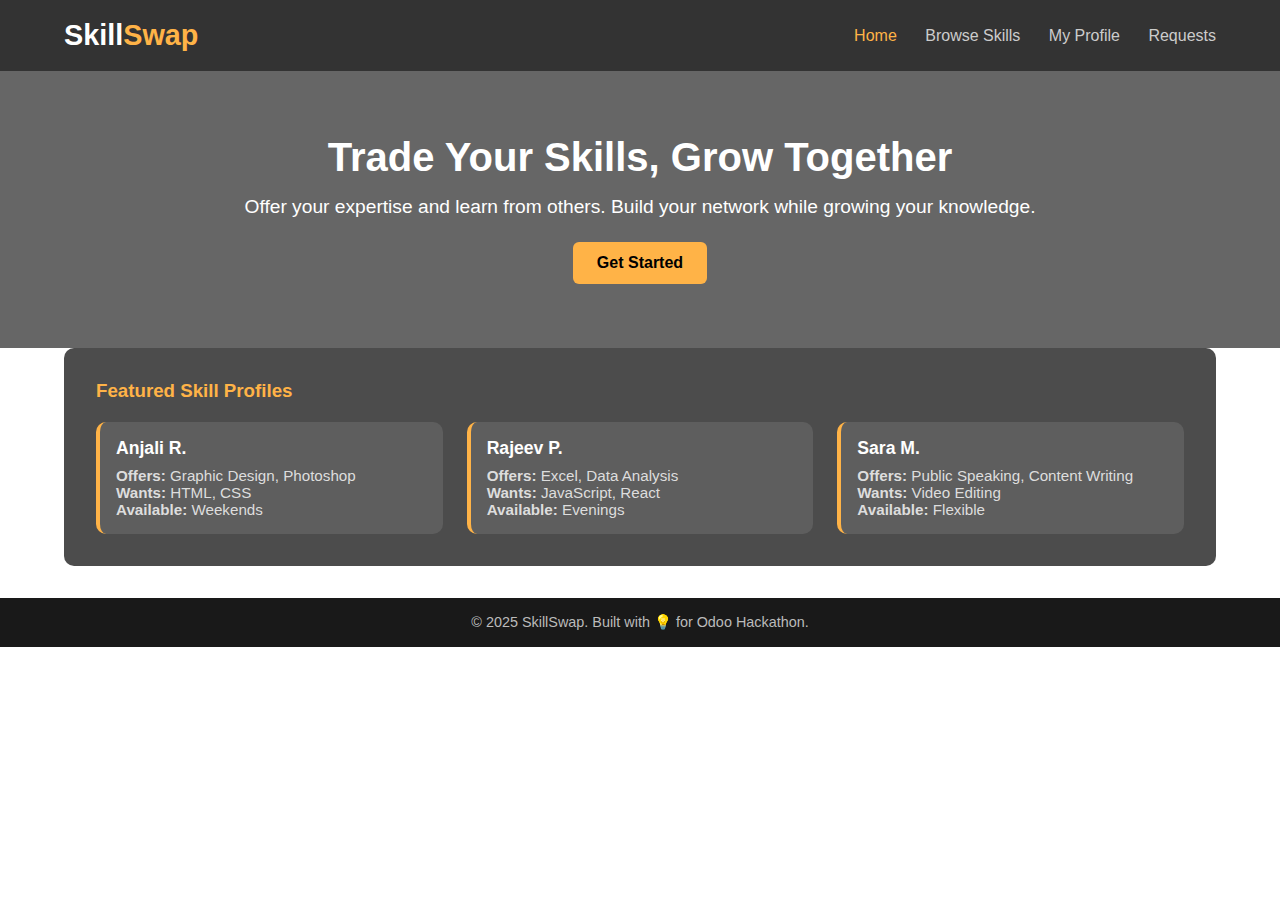
<file: index.html>
<!DOCTYPE html>
<html lang="="en">
<head>
  <meta charset="UTF-8" />
  <meta name="viewport" content="width=device-width, initial-scale=1.0"/>
  <title>SkillSwap Platform</title>
  <link rel="stylesheet" href="style.css" />
</head>
<body>
  <header>
    <div class="container nav">
      <h1>Skill<span>Swap</span></h1>
      <nav>
        <a href="#" class="active">Home</a>
        <a href="browse.html">Browse Skills</a>
        <a href="profile.html">My Profile</a>
        <a href="requests.html">Requests</a>
      </nav>
    </div>
  </header>

  <section class="hero">
    <div class="container">
      <h2>Trade Your Skills, Grow Together</h2>
      <p>Offer your expertise and learn from others. Build your network while growing your knowledge.</p>
      <a href="profile.html" class="btn">Get Started</a>
    </div>
  </section>

  <main class="container">
    <h3>Featured Skill Profiles</h3>
    <div class="cards" id="user-cards">
      <!-- Skill cards will be loaded here -->
    </div>
  </main>

  <footer>
    <div class="container">&copy; 2025 SkillSwap. Built with 💡 for Odoo Hackathon.</div>
  </footer>

  <script src="script.js"></script>
</body>
</html>
</file>
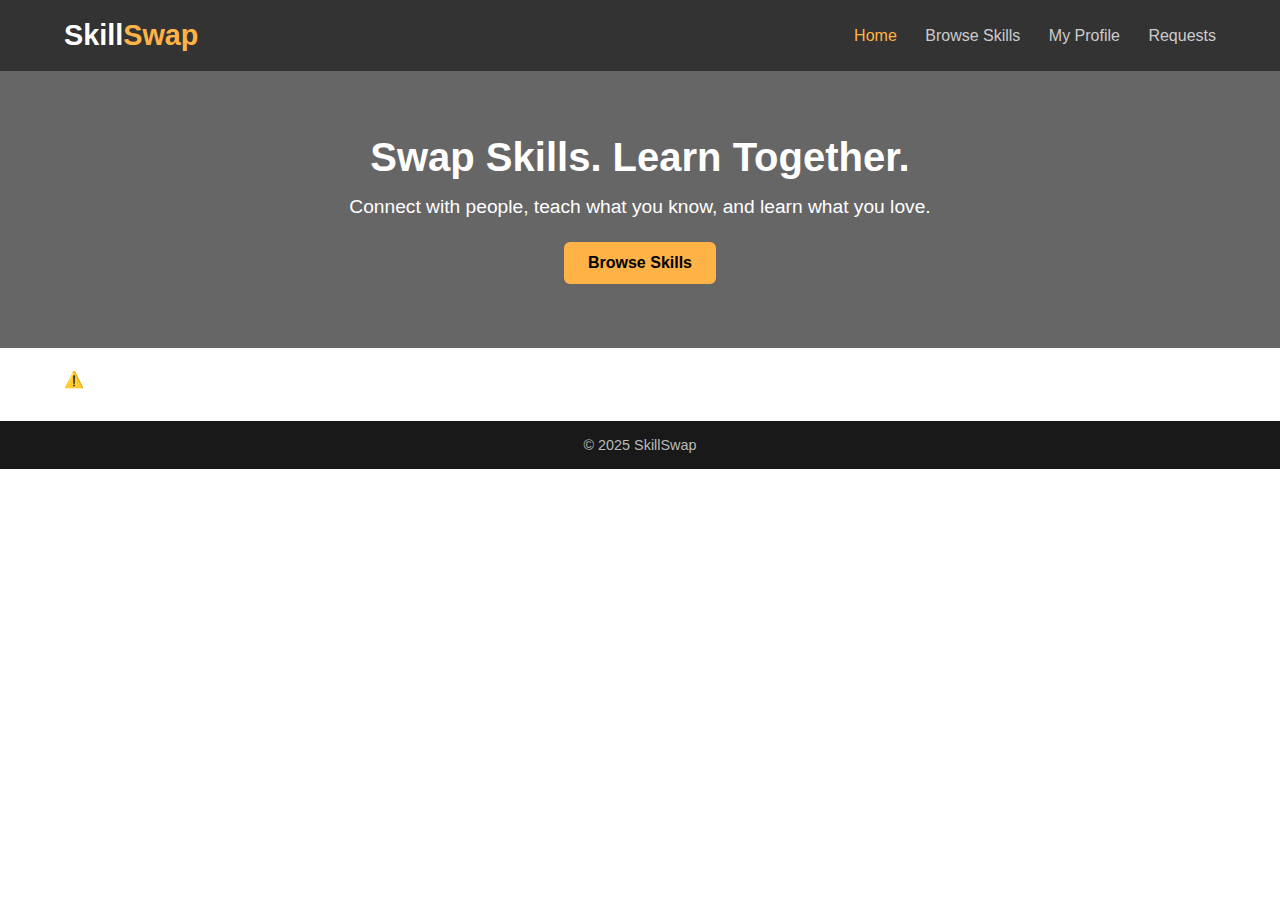
<file: client/index.html>
<!DOCTYPE html>
<html lang="en">
<head>
  <meta charset="UTF-8" />
  <title>SkillSwap | Home</title>
  <link rel="stylesheet" href="style.css" />
</head>
<body>

  <header>
    <div class="container nav">
      <h1>Skill<span>Swap</span></h1>
      <nav>
        <a href="#" class="active">Home</a>
        <a href="browse.html">Browse Skills</a>
        <a href="profile.html">My Profile</a>
        <a href="requests.html">Requests</a>
      </nav>
    </div>
  </header>

  <section class="hero">
    <div class="container">
      <h2>Swap Skills. Learn Together.</h2>
      <p>Connect with people, teach what you know, and learn what you love.</p>
      <a href="browse.html" class="btn">Browse Skills</a>
    </div>
  </section>

  <section class="container">
    <h3>Featured Skill Swappers</h3>
    <div id="userList" class="user-list"></div>
  </section>

  <footer>
    <div class="container">&copy; 2025 SkillSwap</div>
  </footer>

  <script>
    const currentUserId = "64f000000000000000000001"; // dummy sender ID

    async function loadUsers() {
      try {
        const res = await fetch("http://localhost:5000/api/users");
        const users = await res.json();
        const userList = document.getElementById("userList");
        userList.innerHTML = "";

        users.forEach(user => {
          const card = document.createElement("div");
          card.className = "card";
          card.innerHTML = `
            <h4>${user.name}</h4>
            <p><strong>Skills Offered:</strong> ${user.skillsOffered.join(", ")}</p>
            <p><strong>Skills Wanted:</strong> ${user.skillsWanted.join(", ")}</p>
            <p><strong>Availability:</strong> ${user.availability}</p>
            <button class="btn" onclick='sendSwapRequest("${user._id}", ${JSON.stringify(user.skillsOffered)}, ${JSON.stringify(user.skillsWanted)})'>
              Request Swap
            </button>
          `;
          userList.appendChild(card);
        });

      } catch (err) {
        console.error("❌ Error loading users:", err);
        document.getElementById("userList").innerHTML = "<p>⚠️ Failed to load users.</p>";
      }
    }

    async function sendSwapRequest(toUserId, offered, wanted) {
      console.log("📨 Sending request to:", toUserId);

      try {
        const res = await fetch("http://localhost:5000/api/requests", {
          method: "POST",
          headers: { "Content-Type": "application/json" },
          body: JSON.stringify({
            fromUser: currentUserId,
            toUser: toUserId,
            skillOffered: offered[0],
            skillWanted: wanted[0],
          })
        });

        if (res.ok) {
          alert("✅ Swap request sent!");
        } else {
          alert("❌ Failed to send request");
        }
      } catch (err) {
        console.error("❌ Error sending request:", err);
        alert("❌ Server error");
      }
    }

    loadUsers();
  </script>

</body>
</html>
</file>
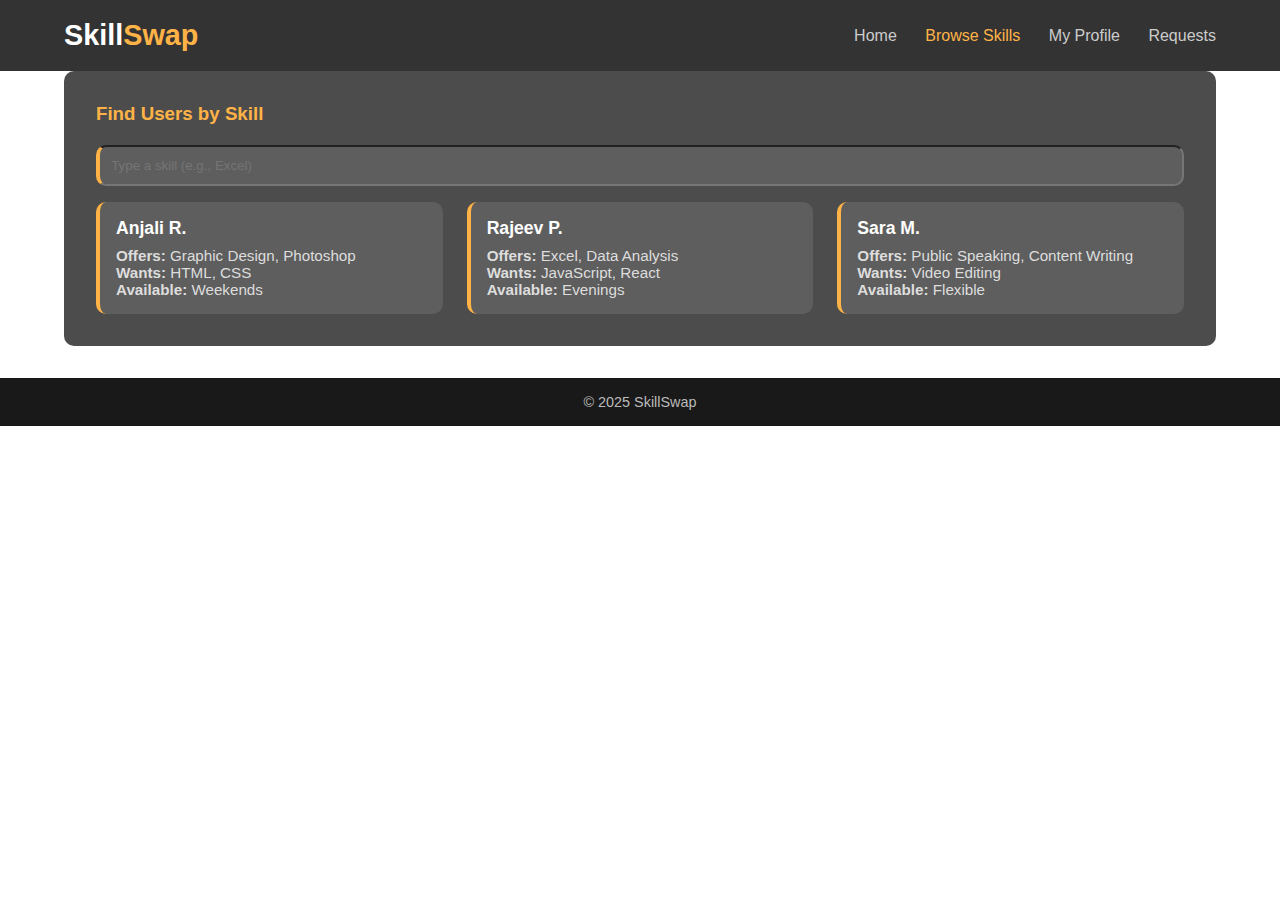
<file: browse.html>
<!DOCTYPE html>
<html lang="en">
<head>
  <meta charset="UTF-8" />
  <meta name="viewport" content="width=device-width, initial-scale=1.0"/>
  <title>Browse Skills</title>
  <link rel="stylesheet" href="style.css" />
</head>
<body>
  <header>
    <div class="container nav">
      <h1>Skill<span>Swap</span></h1>
      <nav>
        <a href="index.html">Home</a>
        <a href="#" class="active">Browse Skills</a>
        <a href="profile.html">My Profile</a>
        <a href="requests.html">Requests</a>
      </nav>
    </div>
  </header>

  <main class="container">
    <h3>Find Users by Skill</h3>
    <input type="text" id="search" placeholder="Type a skill (e.g., Excel)" class="card" style="width: 100%; padding: 0.7rem; margin-bottom: 1rem;" />
    <div class="cards" id="browse-results">
      <!-- Filtered users will appear here -->
    </div>
  </main>

  <footer><div class="container">&copy; 2025 SkillSwap</div></footer>

  <script src="script.js"></script>
  <script>
    const searchInput = document.getElementById("search");
    const browseResults = document.getElementById("browse-results");

    function renderFilteredUsers(skill) {
      browseResults.innerHTML = '';
      users.filter(user => 
        user.skillsOffered.join(',').toLowerCase().includes(skill.toLowerCase()) ||
        user.skillsWanted.join(',').toLowerCase().includes(skill.toLowerCase())
      ).forEach(user => {
        const card = document.createElement("div");
        card.className = "card";
        card.innerHTML = `
          <h4>${user.name}</h4>
          <p><strong>Offers:</strong> ${user.skillsOffered.join(', ')}</p>
          <p><strong>Wants:</strong> ${user.skillsWanted.join(', ')}</p>
          <p><strong>Available:</strong> ${user.availability}</p>
        `;
        browseResults.appendChild(card);
      });
    }

    searchInput.addEventListener("input", (e) => {
      renderFilteredUsers(e.target.value);
    });

    renderFilteredUsers('');
  </script>
</body>
</html>
</file>
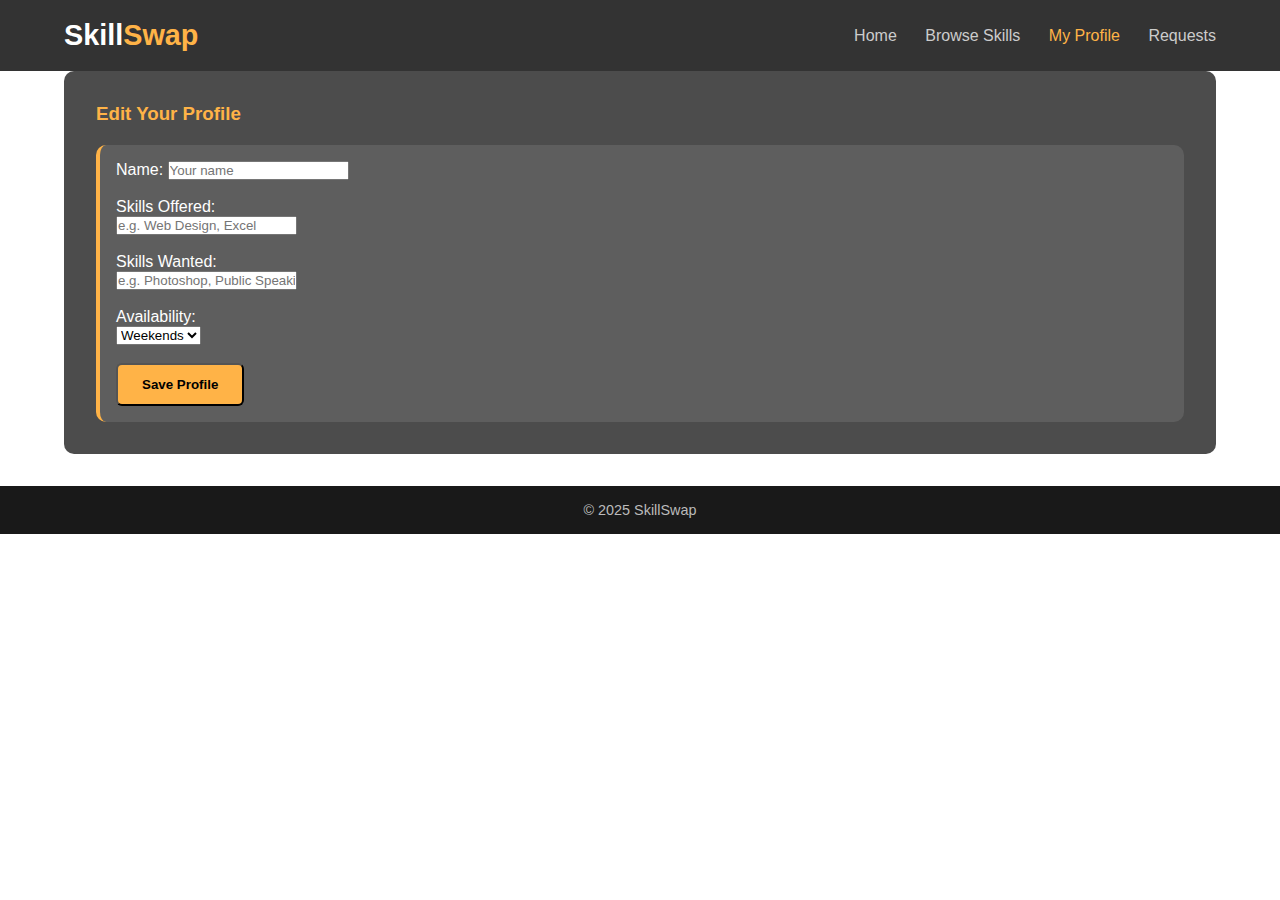
<file: profile.html>
<!DOCTYPE html>
<html lang="en">
<head>
  <meta charset="UTF-8" />
  <meta name="viewport" content="width=device-width, initial-scale=1.0"/>
  <title>My SkillSwap Profile</title>
  <link rel="stylesheet" href="style.css" />
</head>
<body>
  <header>
    <div class="container nav">
      <h1>Skill<span>Swap</span></h1>
      <nav>
        <a href="index.html">Home</a>
        <a href="browse.html">Browse Skills</a>
        <a href="#" class="active">My Profile</a>
        <a href="requests.html">Requests</a>
      </nav>
    </div>
  </header>

  <main class="container">
    <h3>Edit Your Profile</h3>
    <form class="card" style="background: rgba(255,255,255,0.1);">
      <label>Name: <input type="text" placeholder="Your name" /></label><br><br>
      <label>Skills Offered:<br><input type="text" placeholder="e.g. Web Design, Excel" /></label><br><br>
      <label>Skills Wanted:<br><input type="text" placeholder="e.g. Photoshop, Public Speaking" /></label><br><br>
      <label>Availability:<br>
        <select>
          <option>Weekends</option>
          <option>Evenings</option>
          <option>Flexible</option>
        </select>
      </label><br><br>
      <button class="btn">Save Profile</button>
    </form>
  </main>

  <footer><div class="container">&copy; 2025 SkillSwap</div></footer>
</body>
</html>
</file>
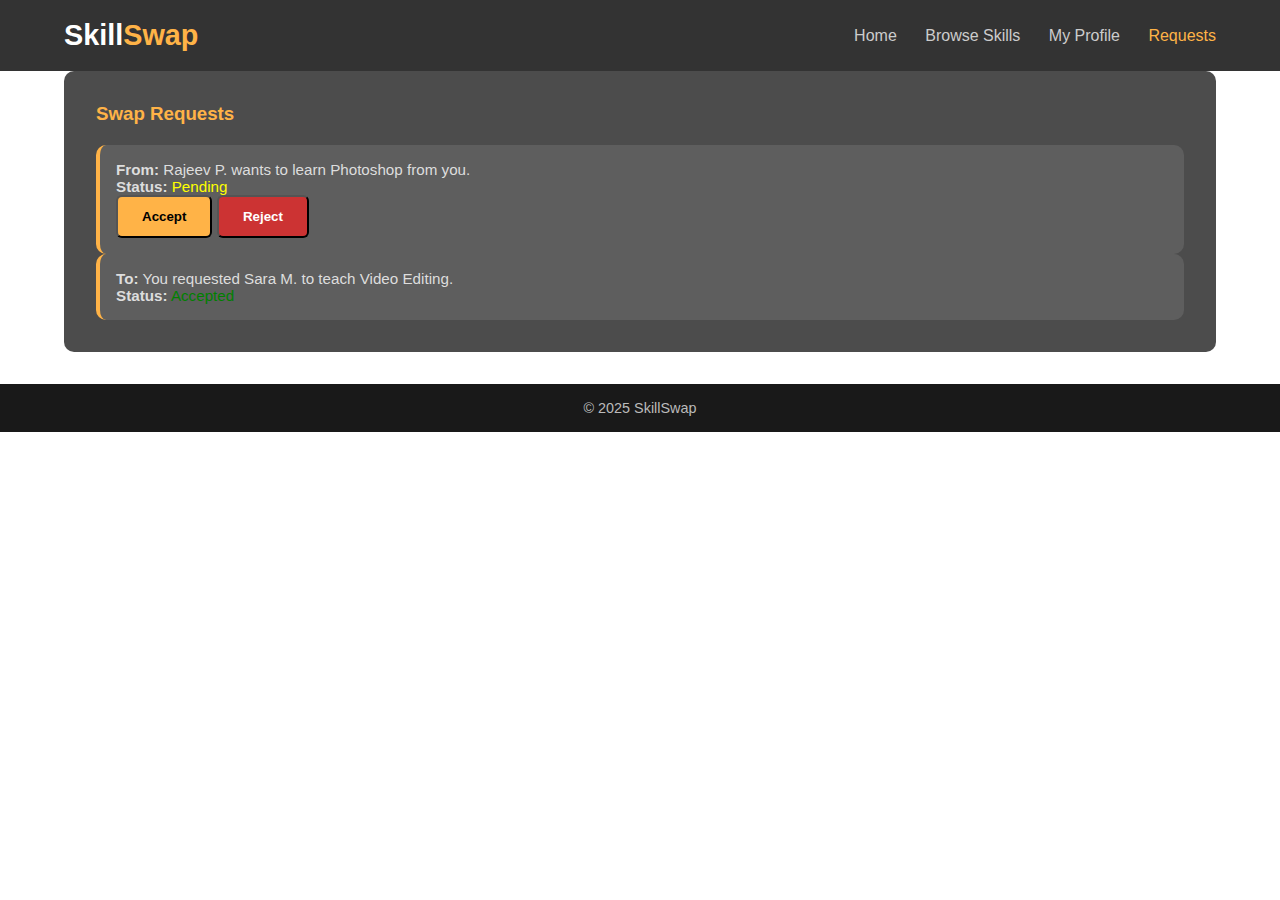
<file: requests.html>
<!DOCTYPE html>
<html lang="en">
<head>
  <meta charset="UTF-8" />
  <meta name="viewport" content="width=device-width, initial-scale=1.0"/>
  <title>Swap Requests</title>
  <link rel="stylesheet" href="style.css" />
</head>
<body>
  <header>
    <div class="container nav">
      <h1>Skill<span>Swap</span></h1>
      <nav>
        <a href="index.html">Home</a>
        <a href="browse.html">Browse Skills</a>
        <a href="profile.html">My Profile</a>
        <a href="#" class="active">Requests</a>
      </nav>
    </div>
  </header>

  <main class="container">
    <h3>Swap Requests</h3>
    <div class="card">
      <p><strong>From:</strong> Rajeev P. wants to learn Photoshop from you.</p>
      <p><strong>Status:</strong> <span style="color: yellow">Pending</span></p>
      <button class="btn">Accept</button>
      <button class="btn" style="background: #cc3333; color: #fff;">Reject</button>
    </div>

    <div class="card">
      <p><strong>To:</strong> You requested Sara M. to teach Video Editing.</p>
      <p><strong>Status:</strong> <span style="color: green">Accepted</span></p>
    </div>
  </main>

  <footer><div class="container">&copy; 2025 SkillSwap</div></footer>
</body>
</html>
</file>
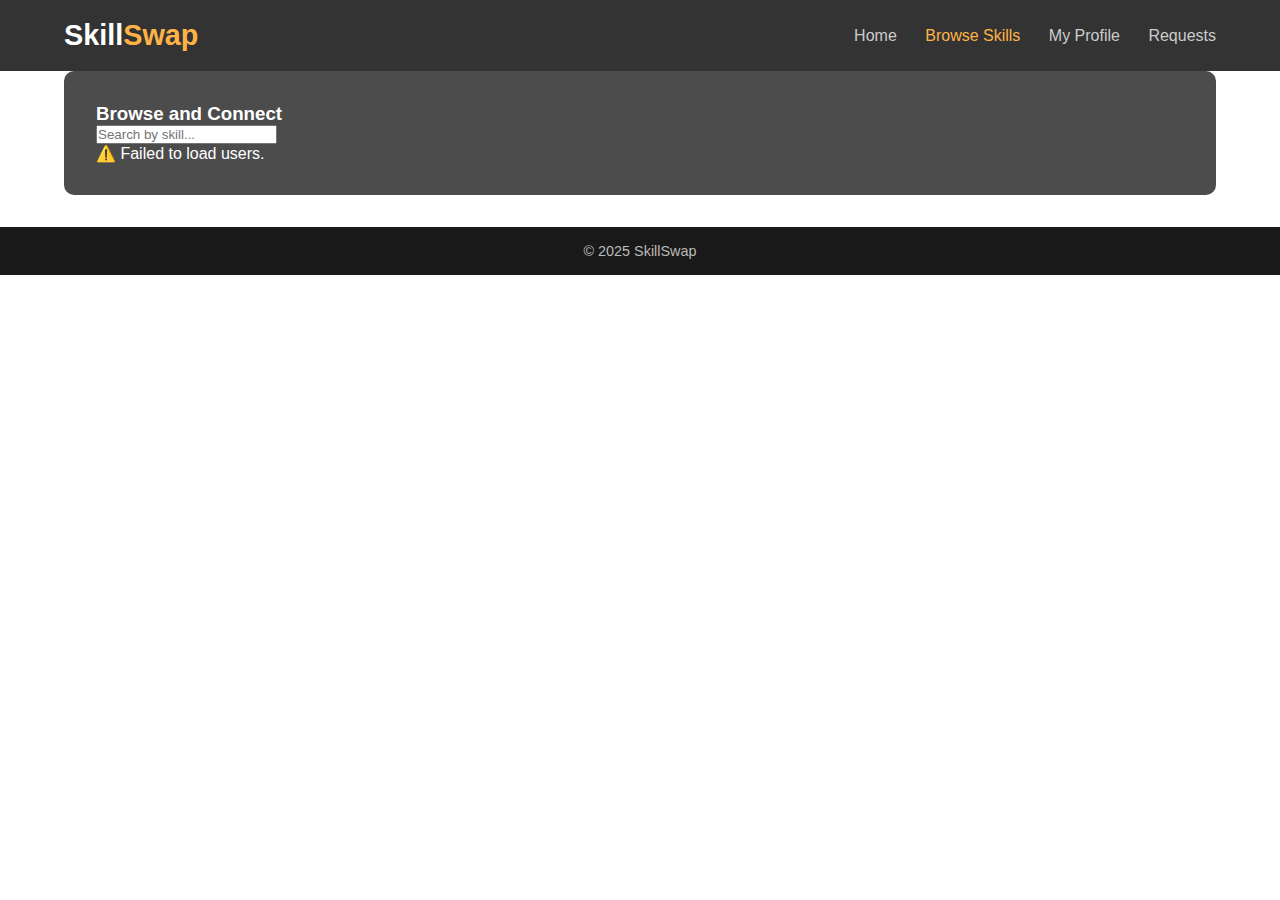
<file: client/browse.html>
<!DOCTYPE html>
<html lang="en">
<head>
  <meta charset="UTF-8" />
  <title>Browse Skills | SkillSwap</title>
  <link rel="stylesheet" href="style.css" />
</head>
<body>

  <header>
    <div class="container nav">
      <h1>Skill<span>Swap</span></h1>
      <nav>
        <a href="index.html">Home</a>
        <a href="#" class="active">Browse Skills</a>
        <a href="profile.html">My Profile</a>
        <a href="requests.html">Requests</a>
      </nav>
    </div>
  </header>

  <main class="container">
    <h3>Browse and Connect</h3>

    <input type="text" id="searchInput" placeholder="Search by skill..." class="search-input" />

    <div id="userList" class="user-list"></div>
  </main>

  <footer>
    <div class="container">&copy; 2025 SkillSwap</div>
  </footer>

  <script>
    const currentUserId = "64f000000000000000000001"; // dummy sender ID
    let allUsers = [];

    async function loadUsers() {
      try {
        const res = await fetch("http://localhost:5000/api/users");
        const users = await res.json();
        allUsers = users;
        displayUsers(users);
      } catch (err) {
        console.error("❌ Error loading users:", err);
        document.getElementById("userList").innerHTML = "<p>⚠️ Failed to load users.</p>";
      }
    }

    function displayUsers(users) {
      const userList = document.getElementById("userList");
      userList.innerHTML = "";

      if (users.length === 0) {
        userList.innerHTML = "<p>No users found.</p>";
        return;
      }

      users.forEach(user => {
        const card = document.createElement("div");
        card.className = "card";
        card.innerHTML = `
          <h4>${user.name}</h4>
          <p><strong>Skills Offered:</strong> ${user.skillsOffered.join(", ")}</p>
          <p><strong>Skills Wanted:</strong> ${user.skillsWanted.join(", ")}</p>
          <p><strong>Availability:</strong> ${user.availability}</p>
          <button class="btn" onclick='sendSwapRequest("${user._id}", ${JSON.stringify(user.skillsOffered)}, ${JSON.stringify(user.skillsWanted)})'>
            Request Swap
          </button>
        `;
        userList.appendChild(card);
      });
    }

    document.getElementById("searchInput").addEventListener("input", function () {
      const query = this.value.toLowerCase();
      const filtered = allUsers.filter(user =>
        user.skillsOffered.some(skill => skill.toLowerCase().includes(query)) ||
        user.skillsWanted.some(skill => skill.toLowerCase().includes(query))
      );
      displayUsers(filtered);
    });

    async function sendSwapRequest(toUserId, offered, wanted) {
      console.log("📨 Sending request to:", toUserId);

      try {
        const res = await fetch("http://localhost:5000/api/requests", {
          method: "POST",
          headers: { "Content-Type": "application/json" },
          body: JSON.stringify({
            fromUser: currentUserId,
            toUser: toUserId,
            skillOffered: offered[0],
            skillWanted: wanted[0],
          })
        });

        if (res.ok) {
          alert("✅ Swap request sent!");
        } else {
          alert("❌ Failed to send request");
        }
      } catch (err) {
        console.error("❌ Error sending request:", err);
        alert("❌ Server error");
      }
    }

    loadUsers();
  </script>

</body>
</html>
</file>
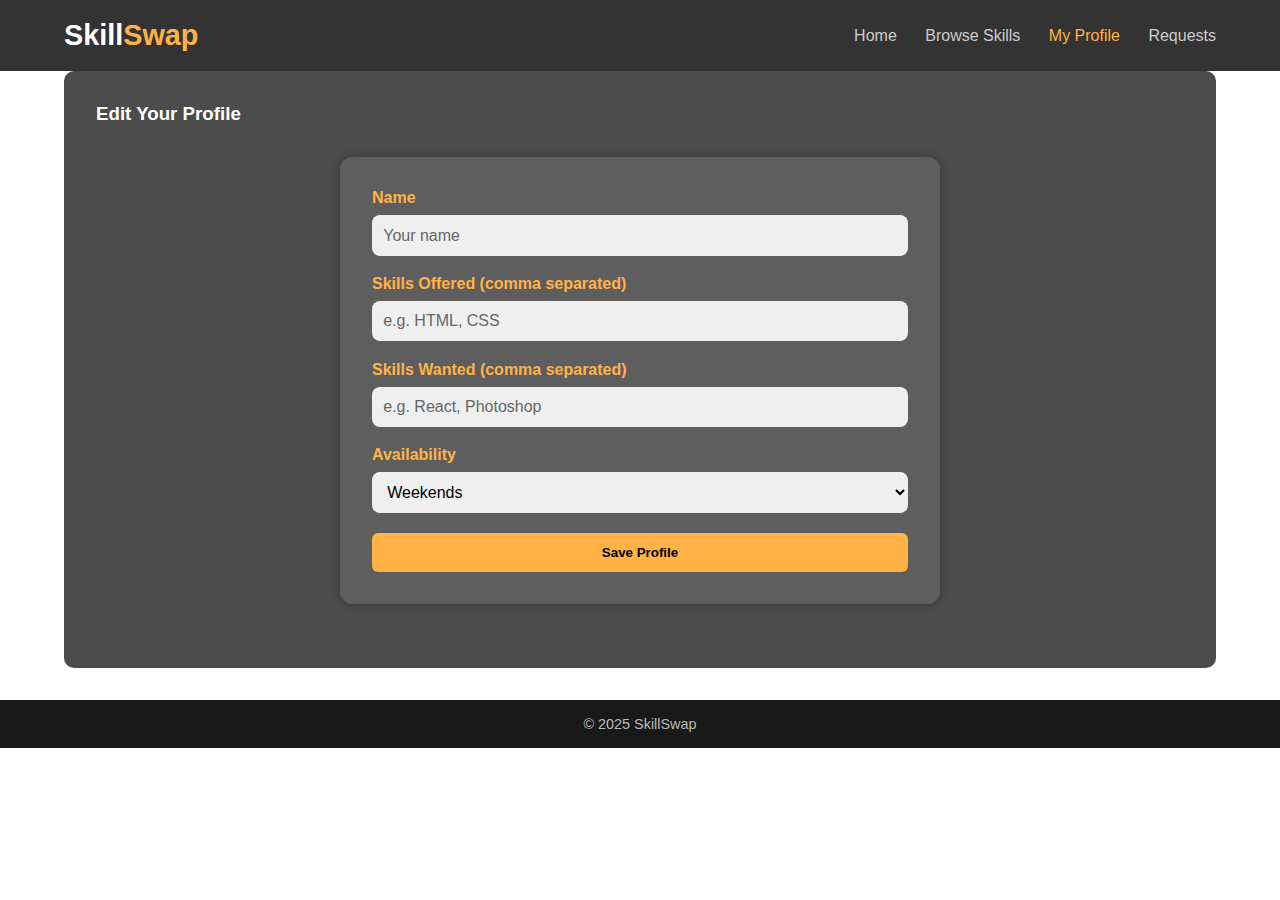
<file: client/profile.html>
<!DOCTYPE html>
<html lang="en">
<head>
  <meta charset="UTF-8" />
  <meta name="viewport" content="width=device-width, initial-scale=1.0"/>
  <title>My SkillSwap Profile</title>
  <link rel="stylesheet" href="style.css" />
</head>
<body>

  <header>
    <div class="container nav">
      <h1>Skill<span>Swap</span></h1>
      <nav>
        <a href="index.html">Home</a>
        <a href="browse.html">Browse Skills</a>
        <a href="#" class="active">My Profile</a>
        <a href="requests.html">Requests</a>
      </nav>
    </div>
  </header>

  <main class="container">
    <h3>Edit Your Profile</h3>
    <div class="profile-card">
      <form id="profileForm">
        <div class="form-group">
          <label>Name</label>
          <input type="text" name="name" placeholder="Your name" required />
        </div>

        <div class="form-group">
          <label>Skills Offered (comma separated)</label>
          <input type="text" name="skillsOffered" placeholder="e.g. HTML, CSS" required />
        </div>

        <div class="form-group">
          <label>Skills Wanted (comma separated)</label>
          <input type="text" name="skillsWanted" placeholder="e.g. React, Photoshop" required />
        </div>

        <div class="form-group">
          <label>Availability</label>
          <select name="availability" required>
            <option value="Weekends">Weekends</option>
            <option value="Evenings">Evenings</option>
            <option value="Flexible">Flexible</option>
          </select>
        </div>

        <button class="btn" type="submit">Save Profile</button>
      </form>
    </div>

    <div id="toast" class="toast">✅ Profile saved successfully!</div>
  </main>

  <footer>
    <div class="container">&copy; 2025 SkillSwap</div>
  </footer>

  <!-- ✅ Form Submission Script -->
  <script>
    document.getElementById("profileForm").addEventListener("submit", async function (e) {
      e.preventDefault();

      const form = e.target;
      const data = {
        name: form.name.value,
        skillsOffered: form.skillsOffered.value.split(",").map(s => s.trim()),
        skillsWanted: form.skillsWanted.value.split(",").map(s => s.trim()),
        availability: form.availability.value,
      };

      try {
        const res = await fetch("http://localhost:5000/api/users", {
          method: "POST",
          headers: { "Content-Type": "application/json" },
          body: JSON.stringify(data),
        });

        if (res.ok) {
          document.getElementById("toast").classList.add("show");
          setTimeout(() => {
            document.getElementById("toast").classList.remove("show");
            form.reset();
          }, 3000);
        } else {
          alert("❌ Error saving profile. Please try again.");
        }
      } catch (err) {
        console.error(err);
        alert("❌ Server not responding");
      }
    });
  </script>

</body>
</html>
</file>
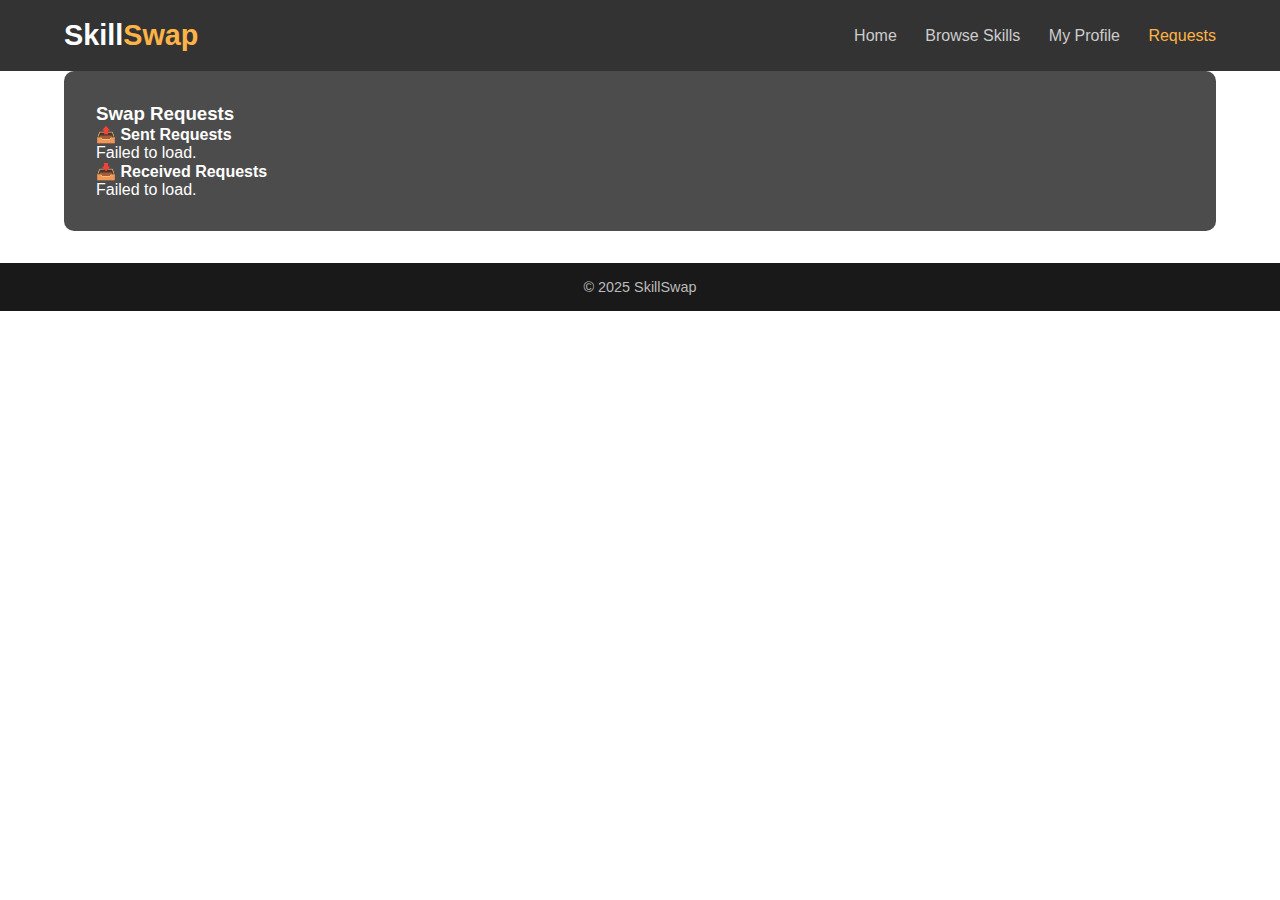
<file: client/requests.html>
<!DOCTYPE html>
<html lang="en">
<head>
  <meta charset="UTF-8" />
  <title>My Requests | SkillSwap</title>
  <link rel="stylesheet" href="style.css" />
</head>
<body>

  <header>
    <div class="container nav">
      <h1>Skill<span>Swap</span></h1>
      <nav>
        <a href="index.html">Home</a>
        <a href="browse.html">Browse Skills</a>
        <a href="profile.html">My Profile</a>
        <a href="#" class="active">Requests</a>
      </nav>
    </div>
  </header>

  <main class="container">
    <h3>Swap Requests</h3>

    <div>
      <h4>📤 Sent Requests</h4>
      <div id="sentRequests" class="request-list"></div>
    </div>

    <div>
      <h4>📥 Received Requests</h4>
      <div id="receivedRequests" class="request-list"></div>
    </div>
  </main>

  <footer>
    <div class="container">&copy; 2025 SkillSwap</div>
  </footer>

  <script>
    // ✅ Replace this with a real user ID from your MongoDB 'users' collection
    const currentUserId = "68721885c51ebd43630abd8e";

    async function loadRequests() {
      try {
        const res = await fetch("http://localhost:5000/api/requests");
        const requests = await res.json();

        console.log("📦 All requests:", requests);
        console.log("🔑 currentUserId:", currentUserId);

        const sent = requests.filter(r => r.fromUser && r.fromUser._id === currentUserId);
        const received = requests.filter(r => r.toUser && r.toUser._id === currentUserId);

        console.log("✉️ Sent:", sent);
        console.log("📥 Received:", received);

        displayRequests("sentRequests", sent, "To");
        displayRequests("receivedRequests", received, "From", true);

      } catch (err) {
        console.error("❌ Error fetching requests:", err);
        document.getElementById("sentRequests").innerText = "Failed to load.";
        document.getElementById("receivedRequests").innerText = "Failed to load.";
      }
    }

    function displayRequests(containerId, requests, label, showActions = false) {
      const container = document.getElementById(containerId);
      container.innerHTML = "";

      if (!requests || requests.length === 0) {
        container.innerHTML = "<p>No requests found.</p>";
        return;
      }

      requests.forEach(req => {
        const card = document.createElement("div");
        card.className = "card";
        card.innerHTML = `
          <p><strong>${label}:</strong> ${label === "From" ? req.fromUser?.name : req.toUser?.name}</p>
          <p><strong>Skill Offered:</strong> ${req.skillOffered}</p>
          <p><strong>Skill Wanted:</strong> ${req.skillWanted}</p>
          <p><strong>Status:</strong> ${req.status}</p>
        `;

        if (showActions && req.status === "pending") {
          const acceptBtn = document.createElement("button");
          acceptBtn.className = "btn";
          acceptBtn.innerText = "Accept";
          acceptBtn.onclick = () => updateRequestStatus(req._id, "accepted");

          const rejectBtn = document.createElement("button");
          rejectBtn.className = "btn";
          rejectBtn.innerText = "Reject";
          rejectBtn.onclick = () => updateRequestStatus(req._id, "rejected");

          card.appendChild(acceptBtn);
          card.appendChild(rejectBtn);
        }

        container.appendChild(card);
      });
    }

    async function updateRequestStatus(id, status) {
      try {
        const res = await fetch(`http://localhost:5000/api/requests/${id}`, {
          method: "PUT",
          headers: { "Content-Type": "application/json" },
          body: JSON.stringify({ status })
        });

        if (res.ok) {
          alert(`✅ Request ${status}`);
          loadRequests();
        } else {
          alert("❌ Failed to update");
        }
      } catch (err) {
        console.error("❌ Update error:", err);
      }
    }

    loadRequests();
  </script>

</body>
</html>
</file>
<file: style.css>
* {
  margin: 0;
  padding: 0;
  box-sizing: border-box;
  font-family: 'Segoe UI', sans-serif;
}

body {
  background: url('https://images.unsplash.com/photo-1542744094-3a31f272c490?auto=format&fit=crop&w=1950&q=80') no-repeat center center fixed;
  background-size: cover;
  color: #fff;
  min-height: 100vh;
}

.container {
  width: 90%;
  max-width: 1200px;
  margin: auto;
}

header {
  background: rgba(0, 0, 0, 0.8);
  padding: 1.2rem 0;
}

.nav {
  display: flex;
  justify-content: space-between;
  align-items: center;
}

.nav h1 {
  font-size: 1.8rem;
  color: #fff;
}

.nav h1 span {
  color: #ffb347;
}

.nav a {
  margin-left: 1.5rem;
  color: #ccc;
  text-decoration: none;
  font-weight: 500;
  transition: color 0.3s;
}

.nav a:hover,
.nav a.active {
  color: #ffb347;
}

.hero {
  background: rgba(0, 0, 0, 0.6);
  text-align: center;
  padding: 4rem 2rem;
}

.hero h2 {
  font-size: 2.5rem;
  margin-bottom: 1rem;
}

.hero p {
  font-size: 1.2rem;
  margin-bottom: 1.5rem;
}

.btn {
  display: inline-block;
  padding: 0.75rem 1.5rem;
  background: #ffb347;
  color: #000;
  text-decoration: none;
  font-weight: bold;
  border-radius: 6px;
  transition: background 0.3s;
}

.btn:hover {
  background: #e89e2c;
}

main {
  background: rgba(0, 0, 0, 0.7);
  padding: 2rem;
  margin-top: 2rem;
  border-radius: 10px;
}

h3 {
  margin-bottom: 1.2rem;
  color: #ffb347;
}

.cards {
  display: grid;
  grid-template-columns: repeat(auto-fit, minmax(260px, 1fr));
  gap: 1.5rem;
}

.card {
  background: rgba(255, 255, 255, 0.1);
  border-left: 4px solid #ffb347;
  padding: 1rem;
  border-radius: 10px;
  transition: transform 0.2s, box-shadow 0.2s;
}

.card:hover {
  transform: scale(1.03);
  box-shadow: 0 0 10px #000;
}

.card h4 {
  margin-bottom: 0.5rem;
  font-size: 1.1rem;
  color: #fff;
}

.card p {
  font-size: 0.95rem;
  color: #ddd;
}

footer {
  background: rgba(0, 0, 0, 0.9);
  padding: 1rem;
  text-align: center;
  font-size: 0.9rem;
  margin-top: 2rem;
  color: #bbb;
}
</file>
<file: client/style.css>
/* Global Reset */
* {
  margin: 0;
  padding: 0;
  box-sizing: border-box;
  font-family: 'Segoe UI', Tahoma, Geneva, Verdana, sans-serif;
}

body {
  background: url('https://images.unsplash.com/photo-1542744094-3a31f272c490?auto=format&fit=crop&w=1950&q=80') no-repeat center center fixed;
  background-size: cover;
  color: #fff;
  min-height: 100vh;
}

.container {
  width: 90%;
  max-width: 1200px;
  margin: auto;
}

header {
  background: rgba(0, 0, 0, 0.8);
  padding: 1.2rem 0;
}

.nav {
  display: flex;
  justify-content: space-between;
  align-items: center;
  flex-wrap: wrap;
}

.nav h1 {
  font-size: 1.8rem;
  color: #fff;
}

.nav h1 span {
  color: #ffb347;
}

.nav a {
  margin-left: 1.5rem;
  color: #ccc;
  text-decoration: none;
  font-weight: 500;
  transition: color 0.3s;
}

.nav a:hover,
.nav a.active {
  color: #ffb347;
}

.hero {
  background: rgba(0, 0, 0, 0.6);
  text-align: center;
  padding: 4rem 2rem;
}

.hero h2 {
  font-size: 2.5rem;
  margin-bottom: 1rem;
}

.hero p {
  font-size: 1.2rem;
  margin-bottom: 1.5rem;
}

.btn {
  display: inline-block;
  padding: 0.75rem 1.5rem;
  background: #ffb347;
  color: #000;
  text-decoration: none;
  font-weight: bold;
  border-radius: 6px;
  transition: background 0.3s;
  border: none;
  cursor: pointer;
}

.btn:hover {
  background: #e89e2c;
}

main {
  background: rgba(0, 0, 0, 0.7);
  padding: 2rem;
  margin-top: 2rem;
  border-radius: 10px;
}

.cards {
  display: grid;
  grid-template-columns: repeat(auto-fit, minmax(260px, 1fr));
  gap: 1.5rem;
}

.card {
  background: rgba(255, 255, 255, 0.1);
  border-left: 4px solid #ffb347;
  padding: 1rem;
  border-radius: 10px;
  transition: transform 0.2s, box-shadow 0.2s;
}

.card:hover {
  transform: scale(1.03);
  box-shadow: 0 0 10px #000;
}

.card h4 {
  margin-bottom: 0.5rem;
  font-size: 1.1rem;
  color: #fff;
}

.card p {
  font-size: 0.95rem;
  color: #ddd;
}

/* Avatar */
.avatar {
  width: 70px;
  height: 70px;
  border-radius: 50%;
  margin-bottom: 0.5rem;
  object-fit: cover;
}

/* Tag styling */
.tag {
  background: #ffb347;
  color: #000;
  padding: 4px 10px;
  border-radius: 15px;
  font-size: 0.8rem;
  margin: 2px 5px 2px 0;
  display: inline-block;
}

/* Filter controls */
.filter-controls {
  display: flex;
  flex-direction: column;
  gap: 0.7rem;
  margin-bottom: 1rem;
  position: relative;
}

#search {
  padding: 0.7rem;
  font-size: 1rem;
  border-radius: 6px;
  border: none;
}

/* Suggestions dropdown */
.suggestions-box {
  position: absolute;
  top: 100%;
  left: 0;
  background: #fff;
  color: #000;
  width: 100%;
  z-index: 999;
  border-radius: 0 0 6px 6px;
  box-shadow: 0 2px 8px rgba(0,0,0,0.2);
  max-height: 180px;
  overflow-y: auto;
}

.suggestion-item {
  padding: 0.6rem 1rem;
  cursor: pointer;
}

.suggestion-item:hover {
  background: #f0f0f0;
}

/* Swap popup */
.swap-popup {
  position: fixed;
  bottom: 20px;
  left: 50%;
  transform: translateX(-50%);
  background: #4CAF50;
  color: #fff;
  padding: 0.75rem 1.5rem;
  border-radius: 8px;
  font-weight: bold;
  box-shadow: 0 2px 6px rgba(0,0,0,0.2);
  animation: fadeInOut 2.5s ease-in-out;
  z-index: 1000;
}

@keyframes fadeInOut {
  0% { opacity: 0; transform: translateX(-50%) translateY(10px); }
  10% { opacity: 1; transform: translateX(-50%) translateY(0); }
  90% { opacity: 1; }
  100% { opacity: 0; transform: translateX(-50%) translateY(-10px); }
}

/* Profile Form */
.profile-card {
  background: rgba(255, 255, 255, 0.1);
  padding: 2rem;
  border-radius: 12px;
  max-width: 600px;
  margin: 2rem auto;
  box-shadow: 0 0 10px rgba(0,0,0,0.3);
}

.profile-card form {
  display: flex;
  flex-direction: column;
  gap: 1.2rem;
}

.form-group {
  display: flex;
  flex-direction: column;
}

.form-group label {
  font-weight: bold;
  margin-bottom: 0.5rem;
  color: #ffb347;
  display: flex;
  align-items: center;
  gap: 0.5rem;
}

.form-group input[type='text'],
.form-group input[type='file'],
.form-group select {
  padding: 0.7rem;
  border-radius: 8px;
  border: none;
  background: rgba(255, 255, 255, 0.9);
  color: #000;
  font-size: 1rem;
}

.form-group input::placeholder {
  color: #666;
}

/* Toast */
.toast {
  position: fixed;
  bottom: 20px;
  left: 50%;
  transform: translateX(-50%);
  background: #4CAF50;
  color: #fff;
  padding: 0.8rem 1.5rem;
  border-radius: 6px;
  font-weight: bold;
  opacity: 0;
  transition: opacity 0.5s ease;
  z-index: 999;
}
.toast.show {
  opacity: 1;
}

/* Footer */
footer {
  background: rgba(0, 0, 0, 0.9);
  padding: 1rem;
  text-align: center;
  font-size: 0.9rem;
  margin-top: 2rem;
  color: #bbb;
}

/* Responsive */
@media (max-width: 768px) {
  .cards {
    grid-template-columns: 1fr;
  }

  .nav {
    flex-direction: column;
    gap: 1rem;
  }

  .filter-controls {
    flex-direction: column;
  }
}
</file>
